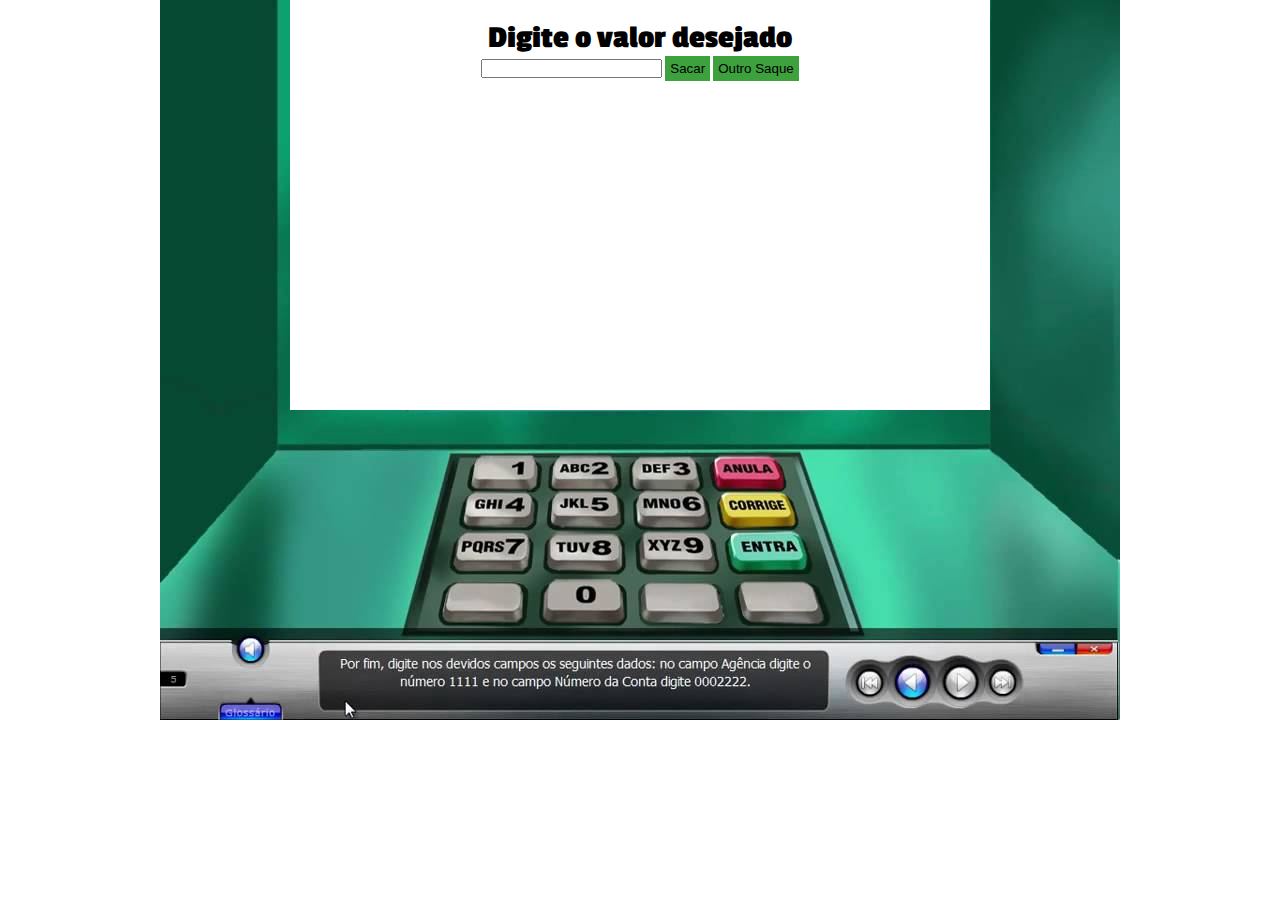
<file: viniciusataide/projects/Caixaeletronico/index.html>
<!DOCTYPE html>
<html lang="pt-BR">

<head>
    <meta charset="UTF-8">
    <meta http-equiv="X-UA-Compatible" content="IE=edge">
    <meta name="viewport" content="width=device-width, initial-scale=1.0">
    <link rel="stylesheet" href="acets/style.css">
    <title>Caixa Eletronico</title>
</head>

<body>
    <div class="container">
        <label for="valorSaque"><h1>Digite o valor desejado</h1><input id="valorSaque" type="number"></label>
        <button class="btn" onclick="sacar()">Sacar</button>
        <button class="btn" onclick="novoSaque()">Outro Saque</button>
        <div id="caixaEletronico">
        </div>
    </div>
    <script src="acets/main.js"></script>
</body>

</html>
</file>
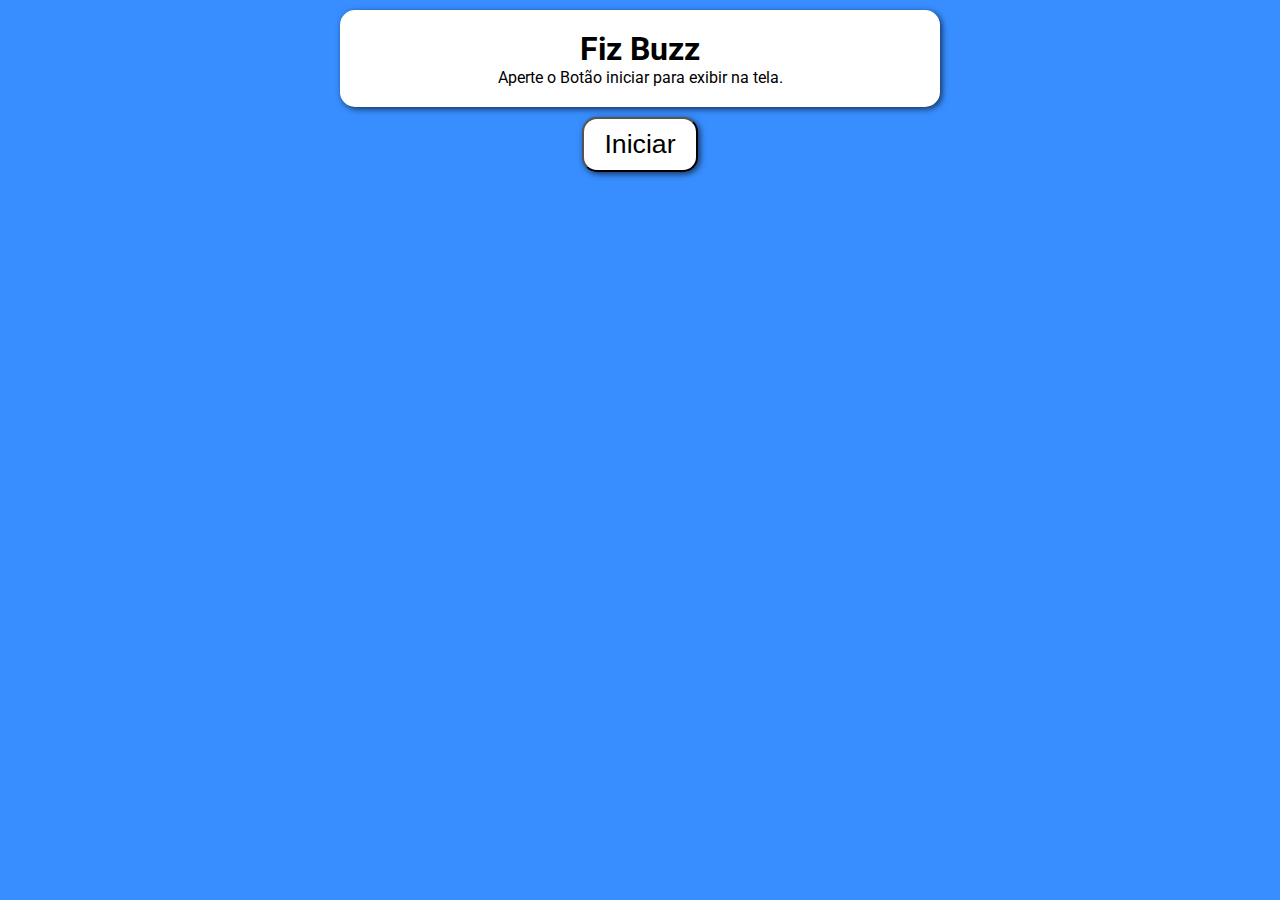
<file: viniciusataide/projects/fizzBuzz/index.html>
<!DOCTYPE html>
<html lang="pt-BR">

<head>
    <meta charset="UTF-8">
    <meta http-equiv="X-UA-Compatible" content="IE=edge">
    <meta name="viewport" content="width=device-width, initial-scale=1.0">
    <link rel="stylesheet" href="acets/style.css">
    <title>Fizz Buzz</title>
</head>

<body>
    <header>
        <div class="container">
            <h1>Fiz Buzz</h1>
            <p>Aperte o Botão iniciar para exibir na tela.</p>
        </div>
    </header>
    <div class="btn"> <button id="btn" onclick="analizaFizzBuzz()">Iniciar</button>
    </div>
    <section>
        <div class="result"></div>
    </section>
    <script src="acets/main.js"></script>
</body>

</html>
</file>
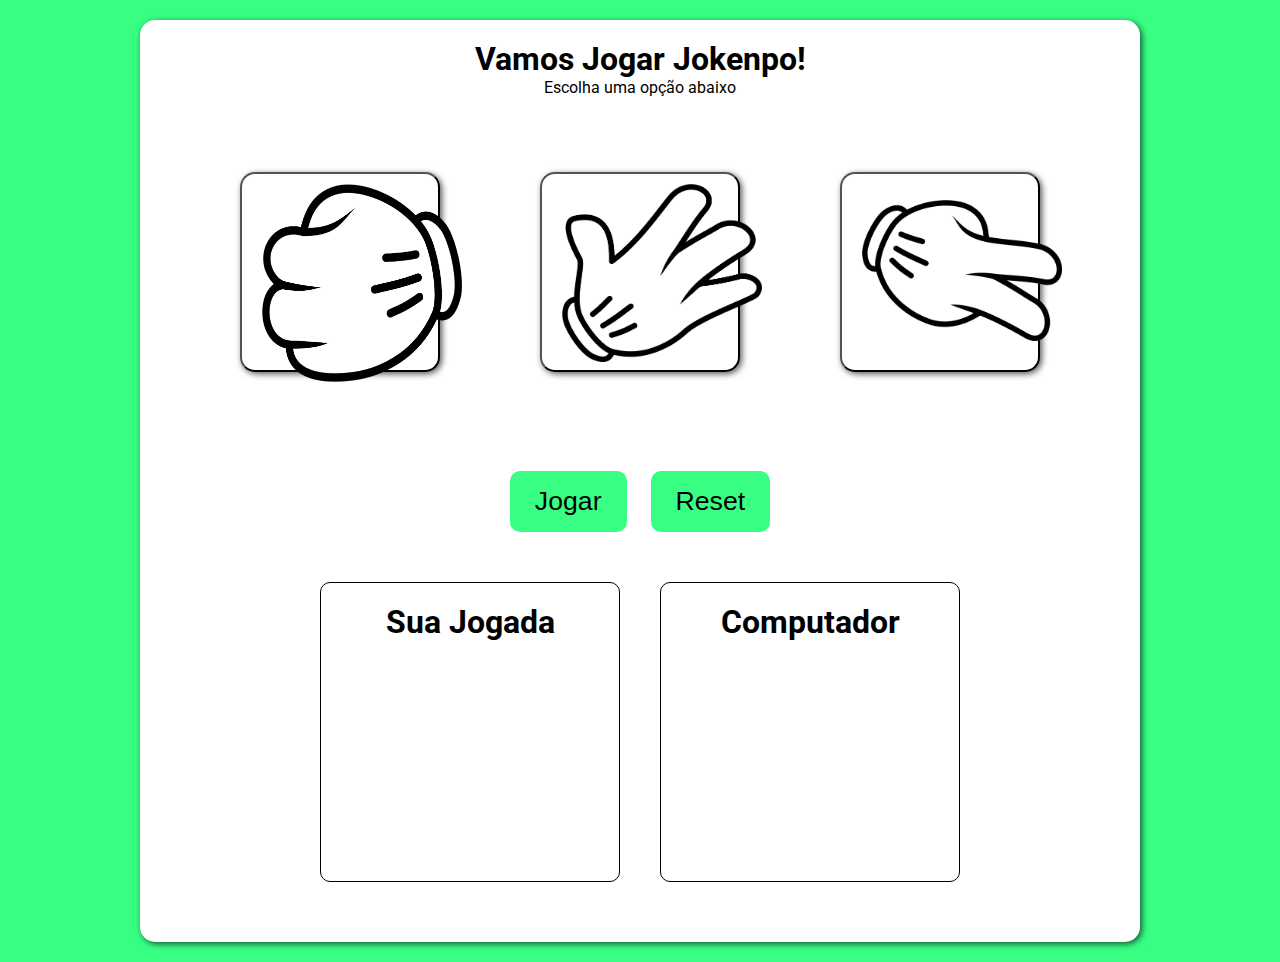
<file: viniciusataide/projects/Jokenpo/index.html>
<!DOCTYPE html>
<html lang="pt-BR">

<head>
    <meta charset="UTF-8">
    <meta http-equiv="X-UA-Compatible" content="IE=edge">
    <meta name="viewport" content="width=device-width, initial-scale=1.0">
    <link rel="stylesheet" href="acets/style.css">
    <title>Jokenpo</title>
</head>

<body>
    <section id="jokenpo">
        <h1>Vamos Jogar Jokenpo!</h1>
        <p>Escolha uma opção abaixo</p>
        <div class="container-jokenpo">
            <div class="ppt" id="pedra"><button class="btn"><img class="pedra" width="200px"
                        src="acets/imagens/pedra.png" alt=""></button></div>
            <div class="ppt" id="papel"><button class="btn"><img class="papel" width="200px"
                        src="acets/imagens/papel.png" alt=""></button></div>
            <div class="ppt" id="tesoura"><button class="btn"><img class="tesoura" width="200px"
                        src="acets/imagens/tesoura.png" alt=""></button></div>
        </div>
        <button class="button" onclick="verificaJogar()">Jogar</button>
        <button class="button" onclick="resetar()">Reset</button>
        <div id="resultado">
            <div class="result" id="usuario">
                <h1>Sua Jogada</h1>
            </div>
            <div class="result" id="maquina">
                <h1>Computador</h1>
            </div>
        </div>
    </section>
    <script src="acets/main.js"></script>
</body>

</html>
</file>
<file: viniciusataide/projects/Caixaeletronico/acets/style.css>
@charset "UTF-8";
@import url('https://fonts.googleapis.com/css2?family=Passion+One&family=Sriracha&display=swap');
html{
    font-family: Passion One;
}

* {
    margin: 0;
    padding: 0;
}

body {  
    
    background-image: url('../acets/imagens/caixa.jpg');
    background-position: top center;
    background-size: auto;
    background-attachment: fixed;
    background-repeat: no-repeat;
}

.container{
    padding-top: 20px;
   width: 700px;
    min-height: 390px;
    text-align: center;
    margin: auto;
    justify-content: center;
    background-color: #fff;
}
.cedulas{
    margin: 3px;
}
.btn{
    background-color: rgb(61, 161, 61);
    border-style: none;
    padding: 5px;
}
</file>
<file: viniciusataide/projects/fizzBuzz/acets/style.css>
@charset "UTF-8";

@import url('https://fonts.googleapis.com/css2?family=Roboto:wght@400;700&family=Titillium+Web&display=swap');

* {
    margin: 0px;
    padding: 0px;
    box-sizing: border-box;
}

body {
    text-align: center;
    margin: auto;
    align-items: center;
    justify-content: center;
    font-family: Roboto;
    background-color: rgb(56, 142, 255);
}

.container {
    max-width: 600px;
    text-align: center;
    padding: 20px;
    margin: 10px auto;
    justify-content: center;
    align-items: center;
    background-color: #fff;
    border-radius: 15px;
    box-shadow: 2px 2px 6px rgba(0, 0, 0, 0.658);
}

#btn {
    margin: auto;
    max-width: 200px;
    padding: 10px 20px;
    font-size: 20pt;
    background-color: #fff;
    border-radius: 15px;
    box-shadow: 2px 2px 6px rgba(0, 0, 0, 0.658);
    cursor: pointer;
}

#btn:hover {
    color: rgb(56, 142, 255);
}

.result {
    margin: 20px auto;
    max-width: 600px;
    color: rgb(56, 142, 255);
    background-color: #fff;
    border-radius: 15px;
    box-shadow: 2px 2px 6px rgba(0, 0, 0, 0.658);
}

.result p {
    margin: auto;
    padding: 5px;
    border-bottom: 1px #000 solid;
    max-width: 500px;
}
</file>
<file: viniciusataide/projects/Jokenpo/acets/style.css>
@charset "UTF-8";

@import url('https://fonts.googleapis.com/css2?family=Roboto:wght@400;700&family=Titillium+Web&display=swap');

* {
    margin: 0px;
    padding: 0px;
    box-sizing: border-box;
}

body {
    padding: 20px;
    text-align: center;
    margin: auto;
    font-family: Roboto;
    background-color: rgb(56, 255, 132);
}

.container {
    max-width: 600px;
    text-align: center;
    padding: 20px;
    margin: 30px auto;
    justify-content: center;
    align-items: center;
    background-color: #fff;
    border-radius: 15px;
    box-shadow: 2px 2px 6px rgba(0, 0, 0, 0.658);
}

.container-jokenpo{
    justify-content: center;
    margin:30px auto;
    display: flex;
    flex-wrap: wrap;  
    padding: 20px;
}

#jokenpo{
    margin: auto;
    padding: 20px;
    max-width: 1000px;
    background-color: #fff;
    border-radius: 15px;
    box-shadow: 2px 2px 6px rgba(0, 0, 0, 0.658);
}

.btn {
    height: 200px;
    max-width: 200px;
    margin-right: 30px;
    margin-left: 30px;
    padding: 10px 20px;
    background-color: #fff;
    border-radius: 15px;
    box-shadow: 2px 2px 6px rgba(0, 0, 0, 0.658);
    cursor: pointer;
}

.btn:hover {
    background-color: #000;
}
.ppt{
    border-radius: 10px;
    padding:15px 10px;
    margin: 10px;
}
.result{
    border-radius: 10px;
    height: 300px;
    width: 300px;
    padding: 20px;
    margin: 20px;
    border: 1px solid #000;
}
#resultado{
    justify-content: center;
    margin: 20px auto;
    padding: 20px;
    display: flex;
    flex-wrap: wrap;
    margin: auto;
}
.button{
    background-color:rgb(56, 255, 132);
    padding: 15px 25px;
    font-size: 20pt;
    border-radius: 10px;
    margin: 10px;
    border-style: none;
}
.button:hover{
    color: #fff;
    cursor: pointer;
}
</file>
